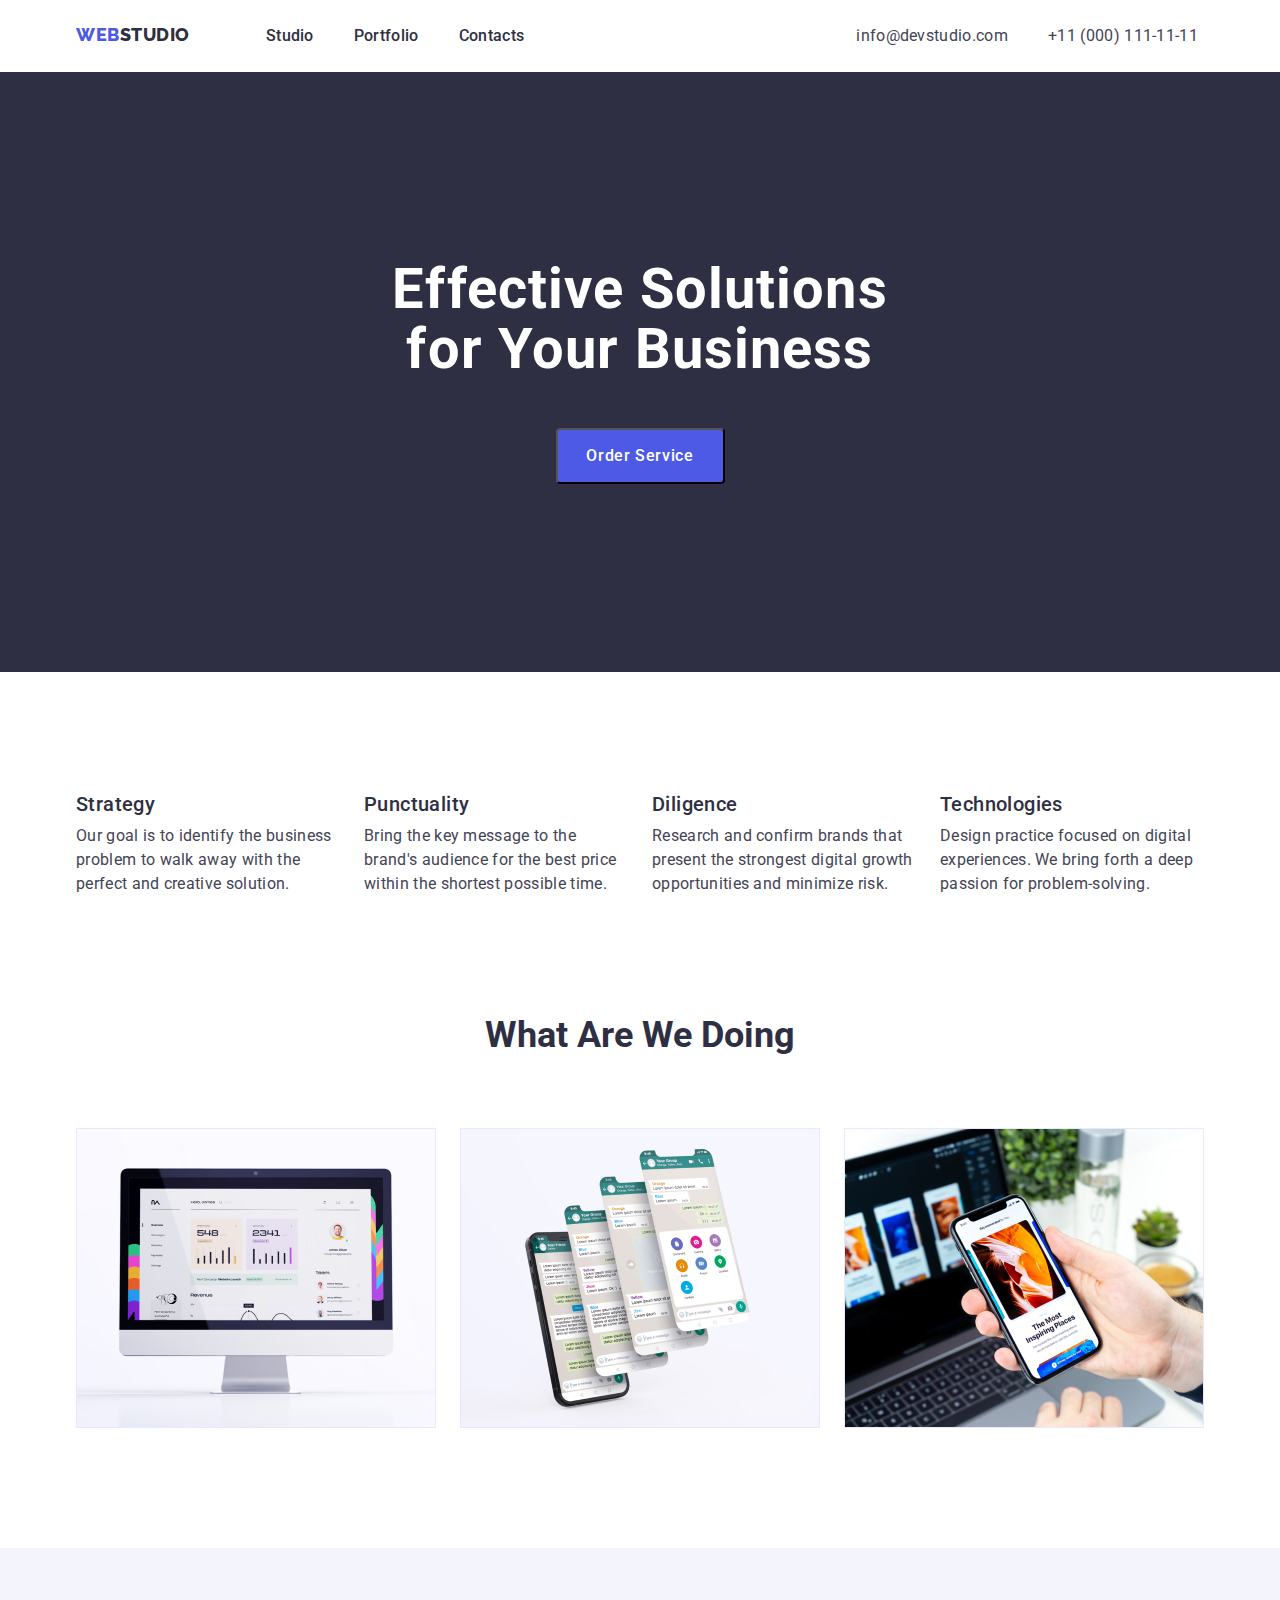
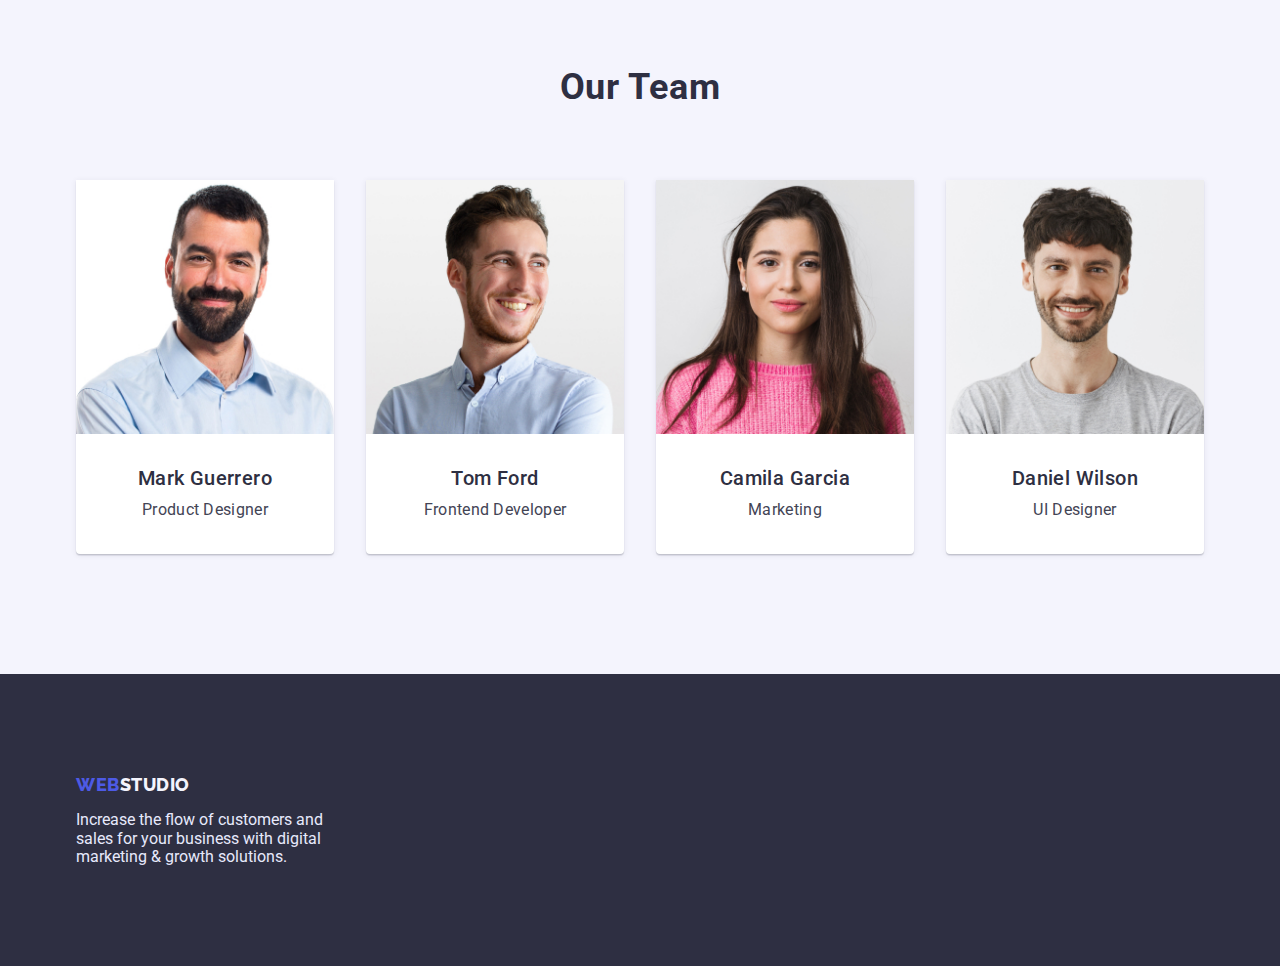
<file: index.html>
<!DOCTYPE html>
<html lang="en">
  <head>
    <meta charset="UTF-8" />
    <meta http-equiv="X-UA-Compatible" content="IE=edge" />
    <meta name="viewport" content="width=device-width, initial-scale=1.0" />
    <title>Document</title>
    <link rel="preconnect" href="https://fonts.googleapis.com">
<link rel="preconnect" href="https://fonts.gstatic.com" crossorigin>
<link href="https://fonts.googleapis.com/css2?family=Raleway:wght@800&family=Roboto:wght@400;500;700;900&display=swap" rel="stylesheet">
  <link rel="stylesheet" href="https://cdnjs.cloudflare.com/ajax/libs/modern-normalize/1.1.0/modern-normalize.min.css">  
  <link rel="stylesheet" href="./css/styles.css">
  </head>
  <body class="body" id="body">
    <!-- Header -->
    <header class="">
      <div class="container">
        <nav class="header-nav list">
          <a class="header-logo-web link" href="./index.html">WEB<span class="header-logo-studio">Studio</span></a>
          <ul class="header-list list link">
            <li class="header-item">
              <a class="header-link link" href="./index.html">Studio</a></li>
            <li class="header-item">
              <a class="header-link link" href="./portfolio.html">Portfolio</a></li>
            <li class="header-item">
              <a class="header-link link" href="">Contacts</a></li>
          </ul>
        </nav>
         <address class="address">
            <ul class="address-list list">
              <li>
                <a class="header-mail link" href="mailto:info@devstudio.com">info@devstudio.com</a>
              </li>
              <li>
                <a class="header-mail link" href="tel:+110001111111">+11 (000) 111-11-11</a>
              </li>
            </ul>
          </address>
      </div>
    </header>
    <!-- Main -->
    <main>
    <!-- Section 1 Order Service-->
      <section class="order-service">
          <h1 class="order-title">Effective Solutions for Your Business</h1>
          <button type="button" class="header-btn">Order Service</button>
      </section>
    <!-- Section 2 Strategy-->
      <section class="section-position">
        <div class="container">
          <h2 hidden class="strategy">Strategy</h2>
        <ul class="strategy-list list">
          <li class="strategy-position ">
            <h3 class="strategy-title">Strategy</h3>
            <p class="strategy-subtitle">Our goal is to identify the business problem to walk away with the
              perfect and creative solution.
            </p>
          </li>
          <li class="strategy-position">
            <h3 class="strategy-title">Punctuality</h3>
            <p class="strategy-subtitle">Bring the key message to the brand's audience for the best price
              within the shortest possible time.
            </p>
          </li>
          <li class="strategy-position">
            <h3 class="strategy-title">Diligence</h3>
            <p class="strategy-subtitle">Research and confirm brands that present the strongest digital
              growth opportunities and minimize risk.
            </p>
          </li>
          <li class="strategy-position">
            <h3 class="strategy-title">Technologies</h3>
            <p class="strategy-subtitle">Design practice focused on digital experiences. We bring forth a
              deep passion for problem-solving.
            </p>
          </li>
        </ul>
        </div>
      </section>
      <!-- Section 3 What are we doing -->
      <section class="section-about-position">
        <div>
          <h2 class="about-info">What are we doing</h2>
        <ul class="about-title list container">
          <li>
            <img src="./images/img-1.jpg" alt="img-1" width="360">
          </li>
          <li>
            <img src="./images/img-2.jpg" alt="img-1" width="360">
          </li>
          <li>
            <img src="./images/img-3.jpg" alt="img-1" width="360">
          </li>
        </ul>
      </div>
      </section>
      <!-- Section 4 Our Team-->
      <section class="hero-container">
        <div class="">
          <h2 class="hero">Our Team</h2>
          <div class="container">
            <ul class="hero-list list">
            <li class="hero-border">
                <img src="./images/Team-card-1.jpg" alt="Team-card-1" width="264">
                <div class="hero-content">
                  <h3 class="hero-title">Mark Guerrero</h3>
                  <p class="hero-subtitle">Product Designer</p>
                </div>
               
            </li>
            <li class="hero-border">
                <img src="./images/Team-card-2.jpg" alt="Team-card-2" width="264">
                <div class="hero-content">
                  <h3 class="hero-title">Tom Ford</h3>
                  <p class="hero-subtitle">Frontend Developer</p>
                </div>
                
            </li>
            <li class="hero-border">
                <img src="./images/Team-card-3.jpg" alt="Team-card-3" width="264">
                <div class="hero-content">
                    <h3 class="hero-title">Camila Garcia</h3>
                    <p class="hero-subtitle">Marketing</p>
                </div>
                
            </li>
            <li class="hero-border">
                <img src="./images/Team-card-4.jpg" alt="Team-card-4" width="264">
                <div class="hero-content">
                  <h3 class="hero-title">Daniel Wilson</h3>
                  <p class="hero-subtitle">UI Designer</p>
                </div>
                
            </li>
        </ul>
          </div>
        </div>
      </section>
    </main>        
    <!-- Footer -->
    <footer class="footer">
      <div class="container">
        <div class="footer-position">
        <a class="footer-logo-web link" href="./index.html">WEB<span class="footer-logo-studio">Studio</span></a>
        <p class="footer-logo-text">Increase the flow of customers and sales for your business with digital marketing & growth solutions.</p>
      </div>
      </div>
    </footer>
  </body>
</html>
</file>
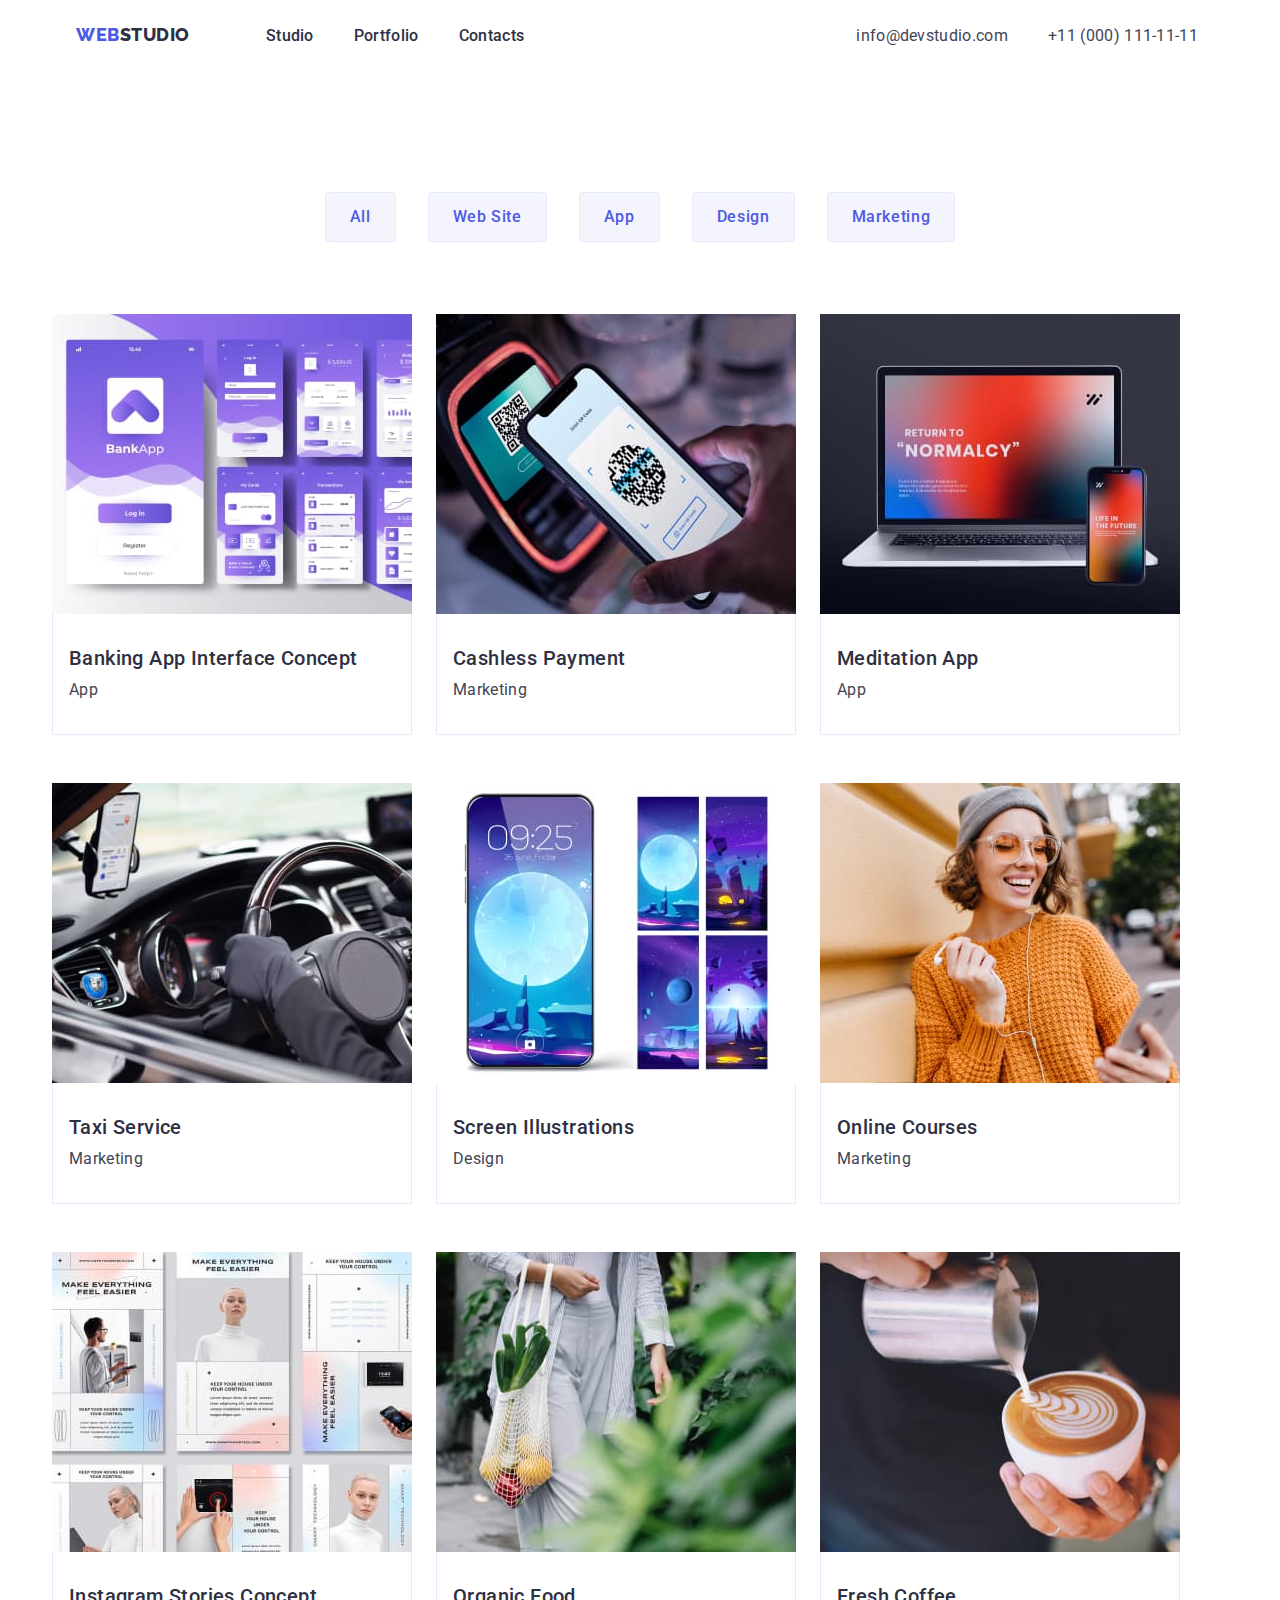
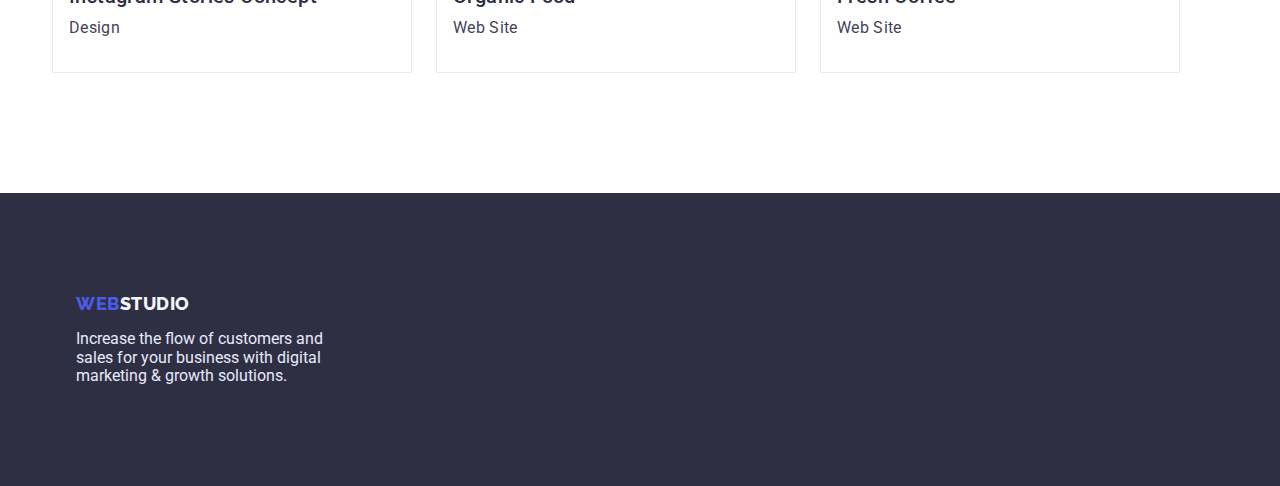
<file: portfolio.html>
<!DOCTYPE html>
<html lang="en">
  <head>
    <meta charset="UTF-8"/>
    <meta http-equiv="X-UA-Compatible" content="IE=edge"/>
    <meta name="viewport" content="width=, initial-scale=1.0"/>
    <title>Document</title>
    <link rel="preconnect" href="https://fonts.googleapis.com">
<link rel="preconnect" href="https://fonts.gstatic.com" crossorigin>
<link href="https://fonts.googleapis.com/css2?family=Raleway:wght@800&family=Roboto:wght@400;500;700;900&display=swap" rel="stylesheet">
<link rel="stylesheet" href="https://cdnjs.cloudflare.com/ajax/libs/modern-normalize/1.1.0/modern-normalize.min.css">
    <link rel="stylesheet" href="./css/styles.css">
  </head>
  <body class="body" id="body">
        <!-- Header -->
        <header class="header">
            <div class="container">
                <nav class="header-nav list">
                <a class="header-logo-web link" href="./index.html">WEB<span class="header-logo-studio link">studio</span></a>
                <ul class="header-list list link">
                    <li class="header-item">
                    <a class="header-link link" href="./index.html">Studio</a></li>
                    <li class="header-item">
                    <a class="header-link link" href="./portfolio.html">Portfolio</a></li>
                    <li class="header-item">
                    <a class="header-link link" href="">Contacts</a></li>
                </ul>
                </nav>
                <address class="address">
                    <ul class="address-list list">
                    <li>
                        <a class="header-mail link" href="mailto:info@devstudio.com">info@devstudio.com</a>
                    </li>
                    <li>
                        <a class="header-mail link" href="tel:+110001111111">+11 (000) 111-11-11</a>
                    </li>
                    </ul>
                </address>
            </div>
          </header>
        <!-- Main -->
        <main>
            <section>
                <h1 hidden>portfolio</h1>
                <div class="">
                        <ul class="portfolio-btn-list list">
                        <li><button class="portfolio-btn" type="button">All</button></li>
                        <li><button class="portfolio-btn" type="button">Web Site</button></li>
                        <li><button class="portfolio-btn" type="button">App</button></li>
                        <li><button class="portfolio-btn" type="button">Design</button></li>
                        <li><button class="portfolio-btn" type="button">Marketing</button></li>
                    </ul>
                </div>
                <div class="container">
                    <ul class="portfolio-about list">
                        <li class="portfolio-title">
                                <a class="link" href=""><img src="./images/Project-card-1.jpg" alt="Project-card-1">                       
                                    <div class="portfolio-image">
                                        <h2 class="strategy-title">Banking App Interface Concept</h2>
                                        <p class="strategy-subtitle">App</p>
                                    </div>
                                </a> 
                        </li>

                        <li class="portfolio-title">
                                <a class="link" href=""><img src="./images/Project-card-2.jpg" alt="Project-card-2">
                                    <div class="portfolio-image">
                                        <h2 class="strategy-title">Cashless Payment</h2>
                                        <p class="strategy-subtitle">Marketing</p>
                                    </div>
                                </a>
                        </li>
                
                       <li class="portfolio-title">
                                <a class="link" href=""><img src="./images/Project-card-3.jpg" alt="Project-card-3">
                                    <div class="portfolio-image">
                                        <h2 class="strategy-title">Meditation App</h2>
                                        <p class="strategy-subtitle">App</p>
                                    </div>
                        </li>
                        
                        <li class="portfolio-title">
                                <a class="link" href=""><img src="./images/Project-card-4.jpg" alt="Project-card-1">    
                                    <div class="portfolio-image">
                                        <h2 class="strategy-title">Taxi Service</h2>
                                        <p class="strategy-subtitle">Marketing</p>
                                    </div>
                                </a>
                        </li>

                        <li class="portfolio-title">
                                <a class="link" href=""><img src="./images/Project-card-5.jpg" alt="Project-card-2">
                                    <div class="portfolio-image">
                                        <h2 class="strategy-title">Screen Illustrations</h2>
                                        <p class="strategy-subtitle">Design</p>
                                    </div>
                                </a>
                        </li>

                        <li class="portfolio-title">
                                <a class="link" href=""><img src="./images/Project-card-6.jpg" alt="Project-card-3"> 
                                    <div class="portfolio-image">
                                        <h2 class="strategy-title">Online Courses</h2>
                                        <p class="strategy-subtitle">Marketing</p>
                                    </div>
                                </a>
                            
                        </li>

                        <li class="portfolio-title">
                                <a class="link" href=""><img src="./images/Project-card-7.jpg" alt="Project-card-1">
                                    <div class="portfolio-image">
                                        <h2 class="strategy-title">Instagram Stories Concept</h2>
                                        <p class="strategy-subtitle">Design</p>
                                    </div>
                                </a>
                        </li>

                        <li class="portfolio-title">
                                <a class="link" href=""><img src="./images/Project-card-8.jpg" alt="Project-card-2">
                                    <div class="portfolio-image">
                                        <h2 class="strategy-title">Organic Food</h2>
                                        <p class="strategy-subtitle">Web Site</p>
                                    </div>
                                </a>
                        </li>

                        <li class="portfolio-title">
                                <a class="link" href=""><img src="./images/Project-card-9.jpg" alt="Project-card-3">
                                    <div class="portfolio-image">
                                        <h2 class="strategy-title">Fresh Coffee</h2>
                                        <p class="strategy-subtitle">Web Site</p>
                                    </div>
                                </a>
                        </li>
                    </ul>  
                </div>
                </div>
            </section>
        </main>
        <!-- Footer -->
        <footer class="footer">
            <div class="container">
              <div class="footer-position">
              <a class="footer-logo-web link" href="./index.html">WEB<span class="footer-logo-studio">Studio</span></a>
              <p class="footer-logo-text">Increase the flow of customers and sales for your business with digital marketing & growth solutions.</p>
            </div>
            </div>
          </footer>
   </body>
</html>
</file>
<file: css/styles.css>
:root {
--IRIS: #4D5AE5;
--OCEAN: #404BBF;
--NAVY-BLUE: #2E2F42;
--GREEN: #31D0AA;
--SLATE: #434455;
--LIGHT-SLATE: #8E8F99;
--CORNFLOWER: #E7E9FC;
--CLOUD: #F4F4FD;
--NAVY-BLUE-MODAL: #2E2F42;
--GREY: #2E2F42;
--WHITE: #FFFFFF;
--DAIRY: #FCFCFC;
}

p,
ul,
li,
h1,
h2,
h3,
h4,
h5,
h6
    {
    margin: 0;
    padding: 0;

}

ul {
    padding-left: 0;
    margin: 0;
}

img {
    display: block;
    max-width: 100%;
    height: auto;
}

body {
    font-family: "Roboto", sans-serif;
    color: #434455;
}

img {
    display: block;
    max-width: 100%;
    height: auto;
}

.link {
    text-decoration: none;
}

.list {
    list-style: none;
}


.container {
    width: 1158px;
    padding-left: 15px;
    padding-right: 15px;
    margin: 0 auto;
    display: flex;
}

/*header*/


.header-logo-web{
    font-family: 'Raleway', sans-serif;;
    font-style: normal;
    font-weight: 800;
    font-size: 18px;
    line-height: 1.17;
    letter-spacing: 0.03em;
    text-transform: uppercase;
    color: var(--IRIS);
    padding-top: 24px;
    padding-bottom: 24px;
    display: flex;
    margin-right: 76px;
}

.header-logo-studio {
    font-family: 'Raleway', sans-serif;
    font-style: normal;
    font-weight: 800;
    font-size: 18px;
    line-height: 1.17;
    letter-spacing: 0.03em;
    text-transform: uppercase;
    color:var(--NAVY-BLUE);
}
.header-list {
    display: flex;
    gap: 40px;
    padding-top: 24px;
    padding-bottom: 24px;
}
.address {
    font-style: normal;
 
}
.address-list {
    display: flex;
  gap: 40px;
  padding-top: 24px;
  padding-bottom: 24px;
  margin-left: 332px;
}

.header-nav {
    display: flex;
}

.header-item {
    display: flex;
    
}

.header-link {
    font-weight: 500;
    font-size: 16px;
    line-height: 1.5;
    letter-spacing: 0.02em;
    color:var(--NAVY-BLUE);
    display: flex;
}
.header-link:hover {
    color:#404bbf;
}
.header-link:focus {
    color:#404bbf;
}

.header-mail {
    font-style: normal;
    font-weight: 400;
    font-size: 16px;
    line-height: 1.5;
    letter-spacing: 0.02em;
    color:var(--SLATE);
    display: flex;
}

.header-mail:hover {
    color:#404bbf;
}
.header-mail:focus {
    color:#404bbf;
}
/*1 Section*/

.order-service {
    background-color:var(--NAVY-BLUE);
    text-align: center;
    padding-top: 188px;
    padding-bottom: 188px;
}

.order-title {
    background-color:var(--NAVY-BLUE);
    font-size: 56px;
    line-height: 1.07;
    text-align: center;
    letter-spacing: 0.02em;
    color: #ffffff;
    margin-top: 0;
    width: 496px;
    margin-left: auto;
    margin-right: auto;
}
/*buttons*/

.header-btn {
    font-family: "Roboto", sans-serif;
    font-weight: 500;
    font-size: 16px;
    line-height: 1.5;
    letter-spacing: 0.04em;
    color: #ffffff;
    cursor: pointer;
    display: inline-block;
    border-radius: 4px;
    background-color:var(--IRIS);
    text-align: center;
    width: 169px;
    height: 56px;
    margin-top: 48px;
}

.header-btn:hover {
    background-color: var(--OCEAN);
}
.header-btn:focus {
    background-color: var(--OCEAN);
}

.portfolio-btn {
    font-family: "Roboto", sans-serif;
    font-weight: 500;
    font-size: 16px;
    line-height: 1.5;
    letter-spacing: 0.04em;
    color:var(--IRIS);
    cursor: pointer;
    
    display: flex;
    flex-direction: row;
    justify-content: center;
    align-items: center;
    padding: 12px 24px;
    background-color:var(--CLOUD);

    border: 1px solid #E7E9FC;
    border-radius: 4px;

}

.portfolio-btn:hover {
    color:var(--WHITE);
    background-color:var(--OCEAN);
}
.portfolio-btn:focus {
    background-color:var(--OCEAN);
    color: var(--WHITE);
}

/*2 Section*/

.section-position {
    margin-top: 120px;
    margin-top: 120px;
    
}
.strategy-position {
    width: calc((100% - 3 * 4px) / 4);
}

.strategy-list {
    display: flex;
    gap: 24px;
    padding: 0;
    margin: 0;
}
.strategy-title {
    font-weight: 500;
    font-size: 20px;
    line-height: 1.2;
    letter-spacing: 0.02em;
    color:var(--NAVY-BLUE);
    margin-bottom: 8px;
    

}
.strategy-subtitle {
    font-size: 16px;
    line-height: 1.5;
    letter-spacing: 0.02em;
    color:var(--SLATE);  
    font-weight: 400;
    
}

.strategy-border {
    text-align: center;
    gap: 32px;
    background-color: #FFFFFF;
    box-shadow: 0px 1px 6px rgba(46, 47, 66, 0.08), 0px 1px 1px rgba(46, 47, 66, 0.16), 0px 2px 1px rgba(46, 47, 66, 0.08);
    border-radius: 0px 0px 4px 4px;
    margin-bottom: 120px;
}

/*3 Section*/

.section-about-position
{
margin-top: 120px;
margin-bottom: 120px;
}

.about-info {
    font-size: 36px;
    line-height: 1.11;
    text-align: center;
    text-transform: capitalize;
    color:var(--NAVY-BLUE);
    margin-bottom: 72px;
}
.about-title {
    display: flex;
    gap: 24px;
}
/*4 Section*/

.hero-container-title 
{

}
.hero {
    font-size: 36px;
    line-height: 1.11;
    text-align: center;
    letter-spacing: 0.02em;
    text-transform: capitalize;
    color:var(--NAVY-BLUE);
    padding-top: 120px;
    margin-bottom: 72px;
}
.hero-container {
    background-color:var(--CLOUD);
    margin-top: 120px;
    text-align: center;
}
.hero-list {
    display: flex;
    text-align: center;
    margin-bottom: 120px;
    gap: 32px;
}
.hero-title {
    font-weight: 500;
    font-size: 20px;
    line-height: 1.2;
    letter-spacing: 0.02em;
    color:var(--NAVY-BLUE);
    margin-bottom: 8px;
}
.hero-subtitle {
    font-size: 16px;
    line-height: 1.5;
    letter-spacing: 0.02em;
    color:var(--SLATE);  
    font-weight: 400;
    
}
.hero-border {
    text-align: center;
    gap: 32px;
    background-color: #FFFFFF;
    box-shadow: 0px 1px 6px rgba(46, 47, 66, 0.08), 0px 1px 1px rgba(46, 47, 66, 0.16), 0px 2px 1px rgba(46, 47, 66, 0.08);
    border-radius: 0px 0px 4px 4px;
   
}

.hero-content {
    padding-top: 32px;
    padding-bottom: 32px;
}

/*3 Portfolio */

.container-portfolio {
    width: 1158px;
    padding-left: 15px;
    padding-right: 15px;
    margin: auto;
    text-align: center;
}

.portfolio-btn-list {
    display: flex;
    margin-top: 120px;
    margin-bottom: 72px;
    gap: 32px;
    justify-content: center;
    align-items: center;
    border: transparent;
    text-transform: none;

}

.portfoio-buttons-head { 
}

.portfolio-about {
    display: flex;
    flex-wrap: wrap;
    margin-left: calc(-1*(24px));
    row-gap: 48px;
    column-gap: 24px;
    margin-bottom: 120px;
}

.portfolio-about > .portfolio-title {
    flex-basis: calc(100%/3-(24px));
    text-align: left;

}
.portfolio-image {
    border: 1px solid var(--CORNFLOWER);
    border-top: none;
    padding-left: 16px;
    padding-top: 32px;
    padding-bottom: 32px;
}
.portfolio-border {
    border-radius: 4px;
    box-sizing: border-box;
    border: 1px solid #E7E9FC;
    border-top: none;
}


.portfolio-card {
  
}


/*footer*/
.footer {
    background-color:var(--NAVY-BLUE);
}

.footer-position {
    width: 264px;
    padding-top: 100px;
}

.footer-logo-web {
    font-family: 'Raleway', sans-serif;;
    font-style: normal;
    font-weight: 800;
    font-size: 18px;
    line-height: 1.17;
    letter-spacing: 0.03em;
    text-transform: uppercase;
    color: var(--IRIS);
}

.footer-logo-studio {
    color: #f4f4fd;
}
.footer-logo-text {
    color: var(--CORNFLOWER);
    margin-top: 16px;
    padding-bottom: 100px;
}
</file>
